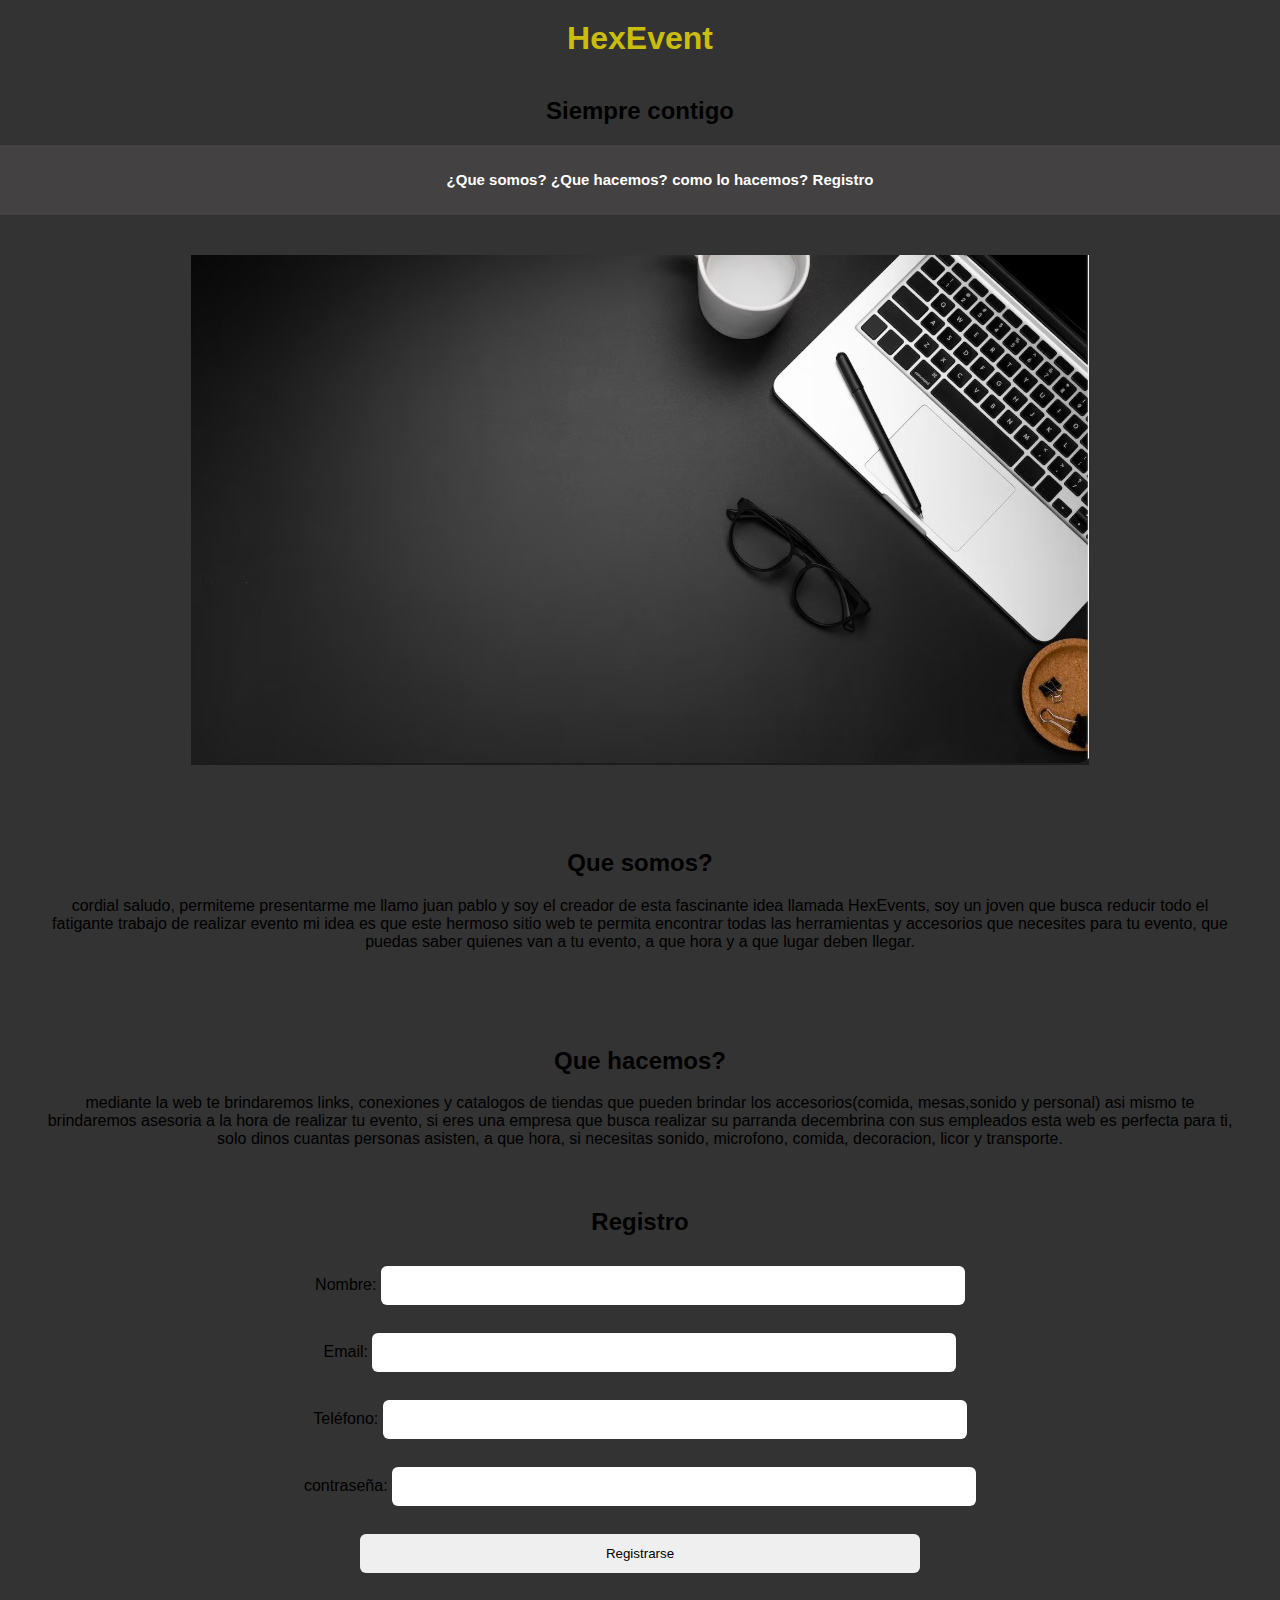
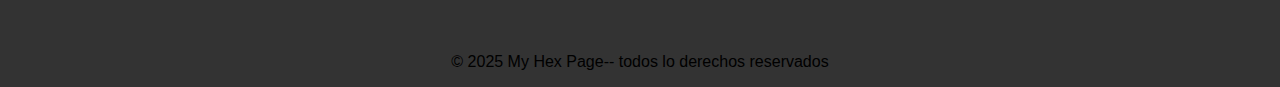
<file: index.html>
<!DOCTYPE html>
<html lang="en">
<head>
    <meta charset="UTF-8">
    <meta name="viewport" content="width=device-width, initial-scale=1.0">
    <title>HEX1.0</title>
    <link rel="stylesheet" href="style.css">
</head>
<script src="script.js"></script>

<body>
    <header>
        <h1>HexEvent</h1>
        <h2>Siempre contigo</h2>
    </header>
    <!--1.con el nav se realiza el menu de navegacion-->
    <nav>
        <ul>
            <a href="#quesomos">¿Que somos?</a>
            <a href="#quehacemos ">¿Que hacemos?</a>
            <a href="#comolohacemos">como lo hacemos?</a>
            <a href="#registro">Registro</a>
    
        </ul>
    </nav>

    <!--2. insertar las imagenes -->
    <section id="inicio">
        <img src="fondo.jpg" alt="fiestacorp">
    </section>
    <main>
        <!--3.lista de informacion -->
        <section id="quesomos">
            <h2>Que somos?</h2>
            <p>cordial saludo, permiteme presentarme me llamo juan pablo y soy el creador de esta fascinante idea
                llamada HexEvents, soy un joven que busca reducir todo el fatigante trabajo de realizar evento
                mi idea es que este hermoso sitio web te permita encontrar todas las herramientas y accesorios 
                que necesites para tu evento, que puedas saber quienes van a tu evento, a que hora y a que lugar deben llegar.</p>
        </section>
        <section id="quehacemos">
             <h2>Que hacemos?</h2 >
            <p>mediante la web te brindaremos links, conexiones y catalogos de tiendas que pueden brindar los 
                accesorios(comida, mesas,sonido y personal) asi mismo te brindaremos asesoria a la hora de
                 realizar tu evento, si eres una empresa que busca realizar su parranda decembrina con sus empleados
                esta web es perfecta para ti, solo dinos cuantas personas asisten, a que hora, si necesitas sonido, 
                microfono, comida, decoracion, licor y transporte.</p>

<!--4.formularios de registro -->
<section id="registro">
    <h2>Registro</h2>
    <form action="#registro">
        <label for="nombre">Nombre:</label>
        <input type="text" id="nombre" name="nombre" required><br><br>

        <label for="email">Email:</label>
        <input type="email" id="email" name="email" required><br><br>

        <label for="telefono">Teléfono:</label>
        <input type="tel" id="telefono" name="telefono" required><br><br>
        <label for="contraseña">contraseña:</label>
        <input type="contraseña" id="contraseña" name="contraseña" required><br><br>

        <input type="submit" value="Registrarse">
    </form>

</section>
        <!--5.pie de pagina -->
    </main>
    <footer>
        <p>&copy; 2025 My Hex Page-- todos lo derechos reservados</p>
    </footer>
</body>
</file>
<file: style.css>
body {
    margin: 0;
    font-family: "Arial", sans-serif;
    background: #333;
}

h1{ 
    text-align: center;
    background-color: #333;
    color: rgb(203, 190, 11);
    padding: 20px;
    margin: 0;
}
h2 {
    text-align: center;
    color: #000000;
}

nav {
    background-color: #434141;
    padding: 10px 0;
    display: flex;              /* Hace el contenedor flexbox */
    justify-content: center;    /* Centra los items horizontalmente */
    gap: 40px;                  /* Espacio entre los elementos del menú */
}
nav a {
    color: white;
    text-decoration: none;
    font-size: 15px;
    font-weight: bold;
}
input {
    text-align: center;
    width: 50%;
    padding: 12px;
    margin-top: 10px;
    border-radius: 6px;
    border: 1px  #ccc;
}
section{
    text-align: center;
   
    margin: 20px;
    padding: 20px;
    border-radius: 20px;
}

button {
    width: 100%;
    padding: 12px;
    background: #007bff;
    color: white;
    border: none;
    margin-top: 15px;
    border-radius: 6px;
    cursor: pointer;}

    footer{ 
    text-align: center;
    background-color: #4c494900;
    width: 100%;
    }
</file>
